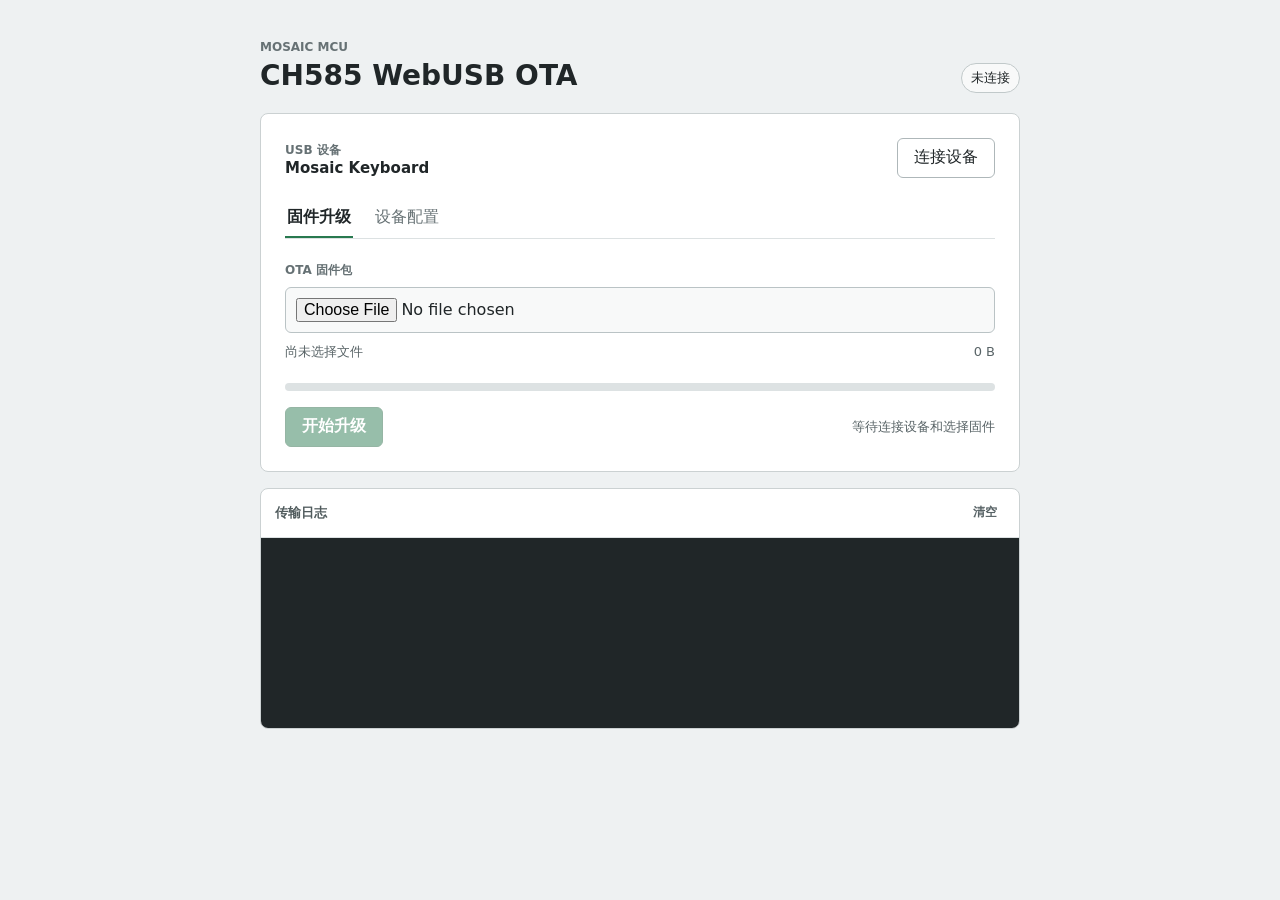
<file: apps/keyboard/web/index.html>
<!doctype html>
<html lang="zh-CN">
<head>
  <meta charset="utf-8">
  <meta name="viewport" content="width=device-width, initial-scale=1">
  <title>CH585 WebUSB OTA</title>
  <link rel="stylesheet" href="styles.css">
</head>
<body>
  <main class="shell">
    <header>
      <div>
        <p class="eyebrow">Mosaic MCU</p>
        <h1>CH585 WebUSB OTA</h1>
      </div>
      <span id="device-state" class="state" data-kind="idle">未连接</span>
    </header>

    <section class="workspace" aria-label="固件升级">
      <div class="device-row">
        <div>
          <span class="label">USB 设备</span>
          <strong id="device-name">Mosaic Keyboard</strong>
        </div>
        <button id="connect" type="button">连接设备</button>
      </div>

      <div class="tabs" role="tablist" aria-label="设备操作">
        <button id="firmware-tab" class="tab active" type="button"
                role="tab" aria-selected="true"
                aria-controls="firmware-panel">固件升级</button>
        <button id="config-tab" class="tab" type="button"
                role="tab" aria-selected="false"
                aria-controls="config-panel">设备配置</button>
      </div>

      <div id="firmware-panel" role="tabpanel" aria-labelledby="firmware-tab">
        <label class="file-field" for="firmware">
          <span class="label">OTA 固件包</span>
          <input id="firmware" type="file" accept=".ota,application/octet-stream">
        </label>

        <div class="package-meta">
          <span id="file-name">尚未选择文件</span>
          <span id="file-size">0 B</span>
        </div>

        <div class="progress" role="progressbar" aria-valuemin="0"
             aria-valuemax="100" aria-valuenow="0">
          <div id="progress-bar"></div>
        </div>

        <div class="actions">
          <button id="upgrade" class="primary" type="button" disabled>开始升级</button>
          <span id="progress-text">等待连接设备和选择固件</span>
        </div>
      </div>

      <form id="config-panel" role="tabpanel" aria-labelledby="config-tab" hidden>
        <div class="form-grid">
          <label class="field" for="config-name">
            <span class="label">设备名称</span>
            <input id="config-name" type="text" maxlength="31" required
                   pattern="[A-Za-z0-9 _.-]+" disabled>
          </label>

          <label class="field" for="config-log-level">
            <span class="label">日志级别</span>
            <select id="config-log-level" disabled>
              <option value="debug">Debug</option>
              <option value="info">Info</option>
              <option value="warn">Warn</option>
              <option value="error">Error</option>
              <option value="none">None</option>
            </select>
          </label>

          <label class="field" for="config-idle-timeout">
            <span class="label">U 盘写入空闲时间 (ms)</span>
            <input id="config-idle-timeout" type="number" min="500"
                   max="30000" step="100" required disabled>
          </label>

          <label class="field" for="config-reboot-delay">
            <span class="label">WebUSB 重启延迟 (ms)</span>
            <input id="config-reboot-delay" type="number" min="100"
                   max="5000" step="50" required disabled>
          </label>
        </div>

        <label class="switch-row" for="config-disk-visible">
          <strong>显示 USB 存储盘</strong>
          <input id="config-disk-visible" type="checkbox" disabled>
        </label>

        <div class="config-actions">
          <button id="save-config" class="primary" type="submit" disabled>保存配置</button>
          <span id="config-status">连接设备后读取配置</span>
        </div>
      </form>
    </section>

    <section class="console" aria-label="传输日志">
      <div class="console-title">
        <span>传输日志</span>
        <button id="clear-log" class="quiet" type="button">清空</button>
      </div>
      <pre id="log" aria-live="polite"></pre>
    </section>
  </main>
  <script src="app.js"></script>
</body>
</html>
</file>
<file: apps/keyboard/web/styles.css>
:root {
  color-scheme: light;
  font-family: Inter, "Noto Sans SC", system-ui, sans-serif;
  background: #eef1f2;
  color: #202628;
  letter-spacing: 0;
}

* { box-sizing: border-box; }

body {
  margin: 0;
  min-height: 100vh;
}

button, input, select { font: inherit; }

button {
  min-height: 40px;
  padding: 0 16px;
  border: 1px solid #aeb7b9;
  border-radius: 6px;
  background: #ffffff;
  color: #202628;
  cursor: pointer;
}

button:hover:not(:disabled) { border-color: #5c686b; }
button:disabled { cursor: not-allowed; opacity: 0.48; }
button:focus-visible, .switch-row input:focus-visible {
  outline: 2px solid #28794f;
  outline-offset: 2px;
}

.shell {
  width: min(760px, calc(100% - 32px));
  margin: 0 auto;
  padding: 40px 0;
}

header {
  display: flex;
  align-items: flex-end;
  justify-content: space-between;
  gap: 24px;
  margin-bottom: 20px;
}

.eyebrow, .label {
  margin: 0 0 5px;
  color: #667174;
  font-size: 12px;
  font-weight: 650;
  text-transform: uppercase;
}

h1 {
  margin: 0;
  font-size: 28px;
  line-height: 1.2;
  letter-spacing: 0;
}

.state {
  flex: 0 0 auto;
  padding: 5px 9px;
  border: 1px solid #c1c9ca;
  border-radius: 999px;
  background: #f8f9f9;
  font-size: 13px;
}

.state[data-kind="ready"] {
  border-color: #3f8762;
  background: #e9f4ed;
  color: #195a39;
}

.state[data-kind="error"] {
  border-color: #bb625c;
  background: #faecea;
  color: #7d2924;
}

.workspace, .console {
  border: 1px solid #cbd1d2;
  border-radius: 8px;
  background: #ffffff;
}

.workspace { padding: 24px; }

.device-row, .actions, .package-meta, .console-title {
  display: flex;
  align-items: center;
  justify-content: space-between;
  gap: 16px;
}

.device-row > div { min-width: 0; }
.device-row strong {
  display: block;
  overflow-wrap: anywhere;
  font-size: 15px;
}

.tabs {
  display: flex;
  gap: 20px;
  margin-top: 22px;
  border-bottom: 1px solid #dce1e2;
}

.tab {
  min-height: 38px;
  padding: 0 2px;
  border: 0;
  border-bottom: 2px solid transparent;
  border-radius: 0;
  color: #667174;
}

.tab:hover:not(:disabled) { border-color: #aeb7b9; }

.tab.active {
  border-color: #28794f;
  color: #202628;
  font-weight: 650;
}

[role="tabpanel"] { padding-top: 20px; }
[hidden] { display: none !important; }

.file-field {
  display: block;
}

.file-field input, .field input, .field select {
  display: block;
  width: 100%;
  margin-top: 8px;
  padding: 10px;
  border: 1px solid #bac3c5;
  border-radius: 6px;
  background: #f8f9f9;
}

.field select { min-height: 43px; }
.field input:focus, .field select:focus, .file-field input:focus {
  border-color: #28794f;
  outline: 2px solid #d7eadf;
  outline-offset: 1px;
}

.package-meta {
  margin-top: 10px;
  color: #596467;
  font-size: 13px;
}

#file-name {
  min-width: 0;
  overflow: hidden;
  text-overflow: ellipsis;
  white-space: nowrap;
}

.progress {
  height: 8px;
  margin-top: 22px;
  overflow: hidden;
  border-radius: 4px;
  background: #dde2e3;
}

#progress-bar {
  width: 0;
  height: 100%;
  background: #28794f;
  transition: width 120ms linear;
}

.actions { margin-top: 16px; }

.primary {
  border-color: #236642;
  background: #28794f;
  color: #ffffff;
  font-weight: 650;
}

#progress-text {
  color: #596467;
  font-size: 13px;
  text-align: right;
}

.form-grid {
  display: grid;
  grid-template-columns: repeat(2, minmax(0, 1fr));
  gap: 18px;
}

.field { min-width: 0; }

.switch-row {
  display: flex;
  align-items: center;
  justify-content: space-between;
  gap: 16px;
  margin-top: 22px;
  padding: 14px 0;
  border-top: 1px solid #e3e7e8;
  border-bottom: 1px solid #e3e7e8;
  font-size: 14px;
}

.switch-row input {
  position: relative;
  flex: 0 0 auto;
  width: 44px;
  height: 24px;
  margin: 0;
  appearance: none;
  border: 1px solid #9da8aa;
  border-radius: 12px;
  background: #dce1e2;
  cursor: pointer;
}

.switch-row input::before {
  position: absolute;
  top: 2px;
  left: 2px;
  width: 18px;
  height: 18px;
  border-radius: 50%;
  background: #ffffff;
  box-shadow: 0 1px 2px rgb(0 0 0 / 20%);
  content: "";
  transition: transform 120ms ease;
}

.switch-row input:checked {
  border-color: #28794f;
  background: #28794f;
}

.switch-row input:checked::before { transform: translateX(20px); }
.switch-row input:disabled { cursor: not-allowed; opacity: 0.48; }

.config-actions {
  display: flex;
  align-items: center;
  justify-content: space-between;
  gap: 16px;
  margin-top: 18px;
}

#config-status {
  color: #596467;
  font-size: 13px;
  text-align: right;
}

.console { margin-top: 16px; overflow: hidden; }

.console-title {
  padding: 10px 14px;
  border-bottom: 1px solid #dce1e2;
  color: #505b5d;
  font-size: 13px;
  font-weight: 650;
}

.quiet {
  min-height: 28px;
  padding: 0 8px;
  border: 0;
  color: #596467;
  font-size: 12px;
}

pre {
  height: 190px;
  margin: 0;
  padding: 14px;
  overflow: auto;
  background: #202628;
  color: #dce5e0;
  font: 12px/1.65 ui-monospace, SFMono-Regular, Consolas, monospace;
  white-space: pre-wrap;
}

@media (max-width: 560px) {
  .shell { width: min(100% - 20px, 760px); padding: 20px 0; }
  header { align-items: center; }
  h1 { font-size: 22px; }
  .workspace { padding: 18px; }
  .device-row, .actions, .config-actions {
    align-items: stretch;
    flex-direction: column;
  }
  .device-row button, .actions button, .config-actions button { width: 100%; }
  .form-grid { grid-template-columns: 1fr; }
  #progress-text, #config-status { text-align: left; }
}
</file>
